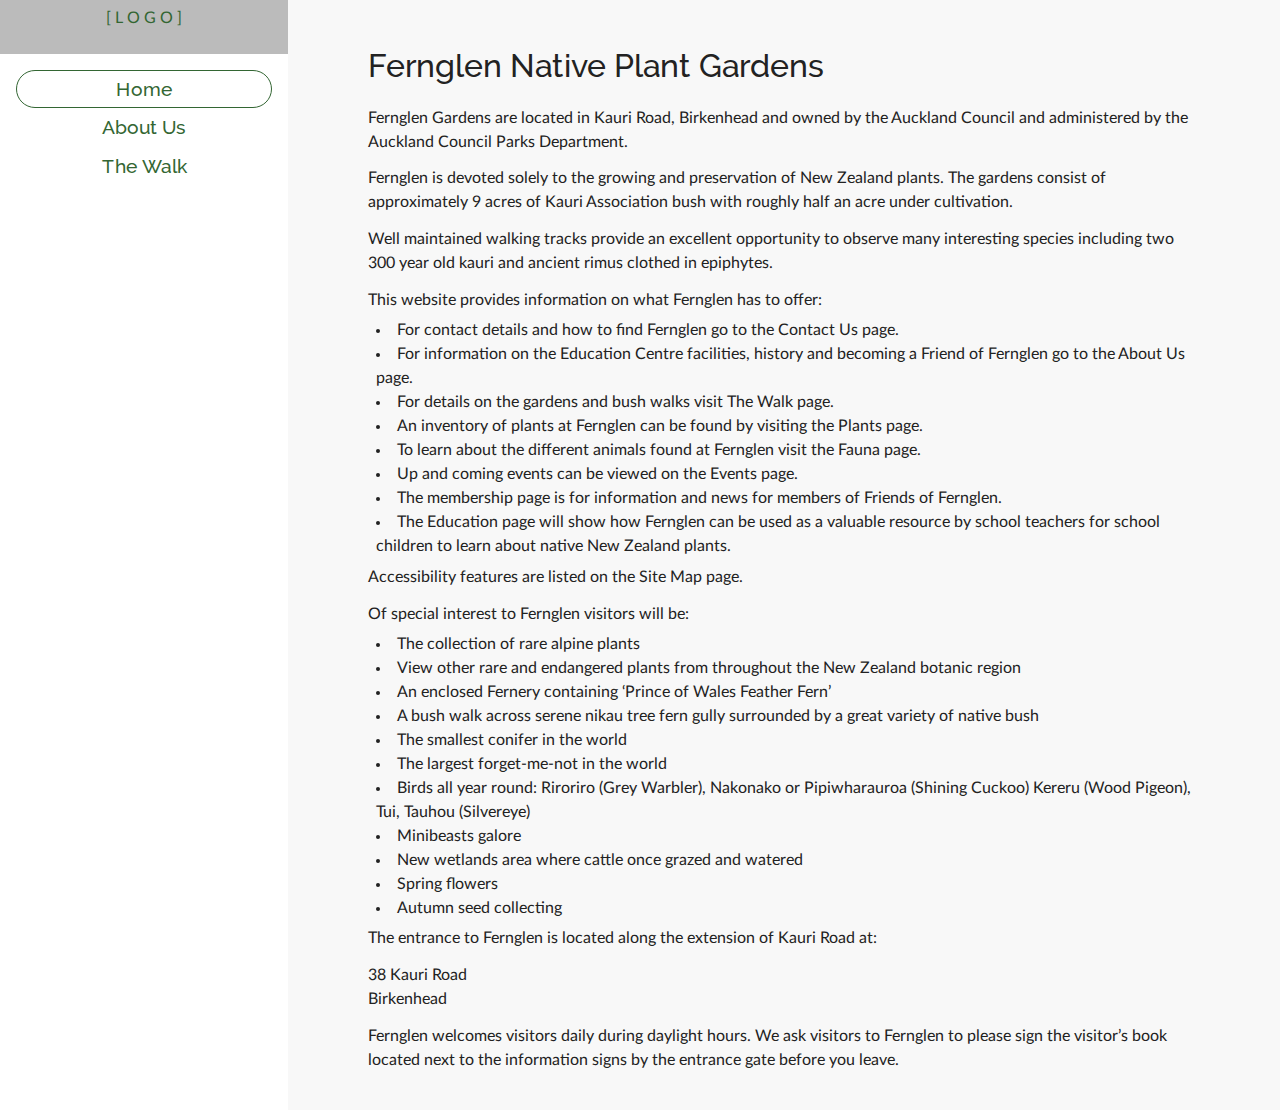
<file: index.html>
<!DOCTYPE html>
<html>

    <head>
        <meta http-equiv="Content-Type" content="text/html; charset=utf-8">
        <meta name="viewport" content="width=device-width, initial-scale=1, maximum-scale=1">
        <link rel="stylesheet" href="css/pure-0.6.1/base-min.css">
        <link rel="stylesheet" href="css/fernglen.css">
    </head>

    <body>
        <div id="aside">
            <div id="header">
                <p>[ L O G O ]</p>
            </div>
            <input type="checkbox" id="menutoggle-state" value="" />
            <div id="nav">
                <label for="menutoggle-state" id="menutoggle">
                    <div></div>
                    <div></div>
                    <div></div>
                </label>
                <ul id="sidemenu">
                    <li class="selected"><a href="./index.html">Home</a></li>
                    <li class="unselected"><a href="./about_us.html">About Us</a></li>
                    <li class="unselected"><a href="./walk.html">The Walk</a></li>
                </ul>
            </div>
        </div>
        <div id="main">
            <div id="article">
                <h1>Fernglen Native Plant Gardens</h1>
                
                <p>Fernglen Gardens are located in Kauri Road, Birkenhead and owned by the Auckland Council and administered by the Auckland Council Parks Department.</p>

<p>Fernglen is devoted solely to the growing and preservation of New Zealand plants. The gardens consist of approximately 9 acres of Kauri Association bush with roughly half an acre under cultivation.</p>

<p>Well maintained walking tracks provide an excellent opportunity to observe many interesting species including two 300 year old kauri and ancient rimus clothed in epiphytes.</p>

<p>This website provides information on what Fernglen has to offer:</p>

<ul>
<li>For contact details and how to find Fernglen go to the Contact Us page.</li>
<li>For information on the Education Centre facilities, history and becoming a Friend of Fernglen go to the About Us page.</li>
<li>For details on the gardens and bush walks visit The Walk page.</li>
<li>An inventory of plants at Fernglen can be found by visiting the Plants page.</li>
<li>To learn about the different animals found at Fernglen visit the Fauna page.</li>
<li>Up and coming events can be viewed on the Events page.</li>
<li>The membership page is for information and news for members of Friends of Fernglen.</li>
<li>The Education page will show how Fernglen can be used as a valuable resource by school teachers for school children to learn about native New Zealand plants.</li>
</ul>

<p>Accessibility features are listed on the Site Map page.</p>

<p>Of special interest to Fernglen visitors will be:</p>

<ul>
<li>The collection of rare alpine plants</li>
<li>View other rare and endangered plants from throughout the New Zealand botanic region</li>
<li>An enclosed Fernery containing &lsquo;Prince of Wales Feather Fern&rsquo;</li>
<li>A bush walk across serene nikau tree fern gully surrounded by a great variety of native bush</li>
<li>The smallest conifer in the world</li>
<li>The largest forget-me-not in the world</li>
<li>Birds all year round: Riroriro (Grey Warbler), Nakonako or Pipiwharauroa (Shining Cuckoo) Kereru (Wood Pigeon), Tui, Tauhou (Silvereye)</li>
<li>Minibeasts galore</li>
<li>New wetlands area where cattle once grazed and watered</li>
<li>Spring flowers</li>
<li>Autumn seed collecting</li>
</ul>

<p>The entrance to Fernglen is located along the extension of Kauri Road at:</p>

<p>38 Kauri Road<br />
Birkenhead</p>

<p>Fernglen welcomes visitors daily during daylight hours. We ask visitors to Fernglen to please sign the visitor&rsquo;s book located next to the information signs by the entrance gate before you leave.</p>

            </div>
        </div>
    </body>

</html>
</file>
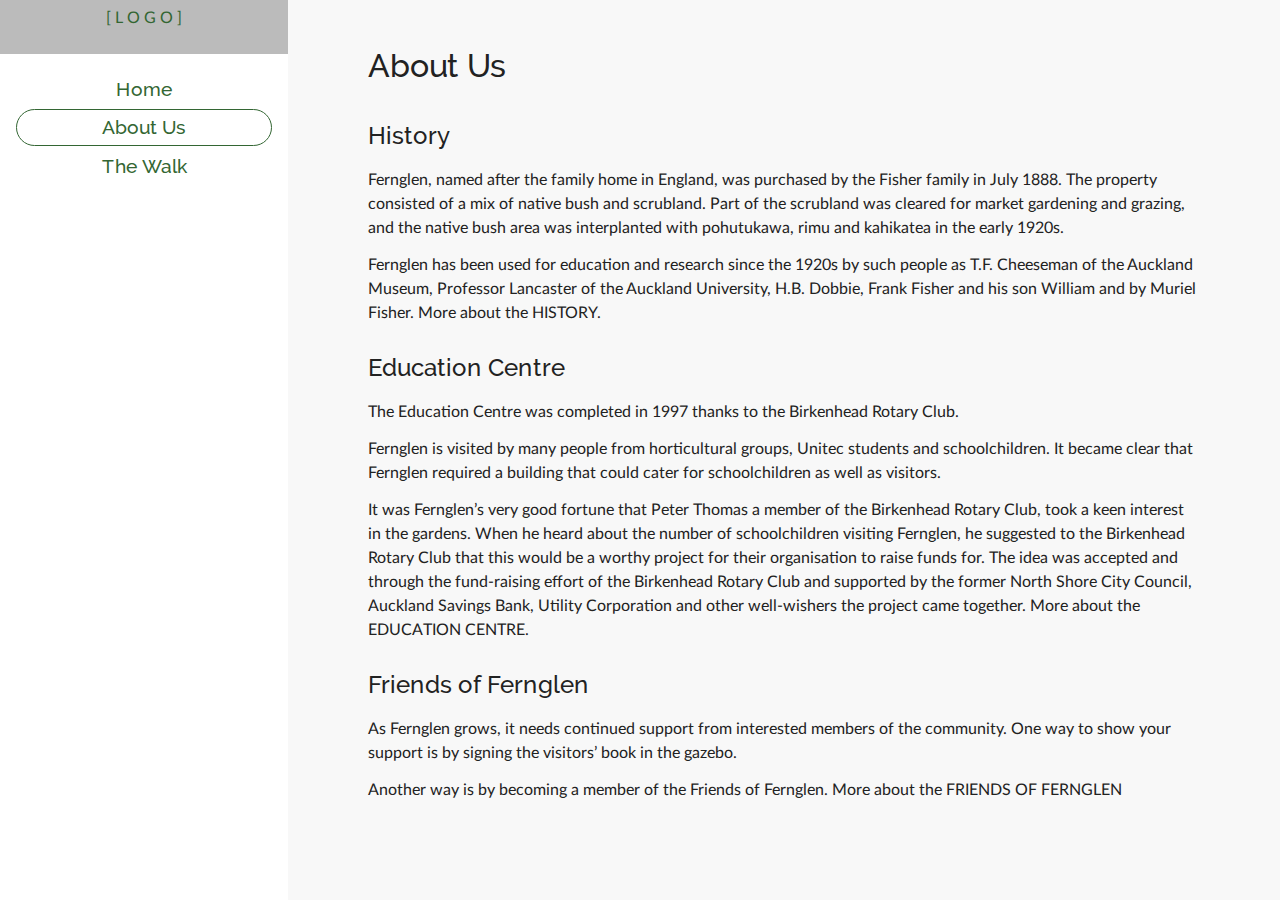
<file: about_us.html>
<!DOCTYPE html>
<html>

    <head>
        <meta http-equiv="Content-Type" content="text/html; charset=utf-8">
        <meta name="viewport" content="width=device-width, initial-scale=1, maximum-scale=1">
        <link rel="stylesheet" href="css/pure-0.6.1/base-min.css">
        <link rel="stylesheet" href="css/fernglen.css">
    </head>

    <body>
        <div id="aside">
            <div id="header">
                <p>[ L O G O ]</p>
            </div>
            <input type="checkbox" id="menutoggle-state" value="" />
            <div id="nav">
                <label for="menutoggle-state" id="menutoggle">
                    <div></div>
                    <div></div>
                    <div></div>
                </label>
                <ul id="sidemenu">
                    <li class="unselected"><a href="./index.html">Home</a></li>
                    <li class="selected"><a href="./about_us.html">About Us</a></li>
                    <li class="unselected"><a href="./walk.html">The Walk</a></li>
                </ul>
            </div>
        </div>
        <div id="main">
            <div id="article">
                <h1>About Us</h1>
                
                

<h2 id="history">History</h2>

<p>Fernglen, named after the family home in England, was purchased by the Fisher family in July 1888. The property consisted of a mix of native bush and scrubland. Part of the scrubland was cleared for market gardening and grazing, and the native bush area was interplanted with pohutukawa, rimu and kahikatea in the early 1920s.</p>

<p>Fernglen has been used for education and research since the 1920s by such people as T.F. Cheeseman of the Auckland Museum, Professor Lancaster of the Auckland University, H.B. Dobbie, Frank Fisher and his son William and by Muriel Fisher. More about the HISTORY.</p>

<h2 id="education-centre">Education Centre</h2>

<p>The Education Centre was completed in 1997 thanks to the Birkenhead Rotary Club.</p>

<p>Fernglen is visited by many people from horticultural groups, Unitec students and schoolchildren. It became clear that Fernglen required a building that could cater for schoolchildren as well as visitors.</p>

<p>It was Fernglen&rsquo;s very good fortune that Peter Thomas a member of the Birkenhead Rotary Club, took a keen interest in the gardens. When he heard about the number of schoolchildren visiting Fernglen, he suggested to the Birkenhead Rotary Club that this would be a worthy project for their organisation to raise funds for. The idea was accepted and through the fund-raising effort of the Birkenhead Rotary Club and supported by the former North Shore City Council, Auckland Savings Bank, Utility Corporation and other well-wishers the project came together. More about the EDUCATION CENTRE.</p>

<h2 id="friends-of-fernglen">Friends of Fernglen</h2>

<p>As Fernglen grows, it needs continued support from interested members of the community. One way to show your support is by signing the visitors’ book in the gazebo.</p>

<p>Another way is by becoming a member of the Friends of Fernglen. More about the FRIENDS OF FERNGLEN</p>

            </div>
        </div>
    </body>

</html>
</file>
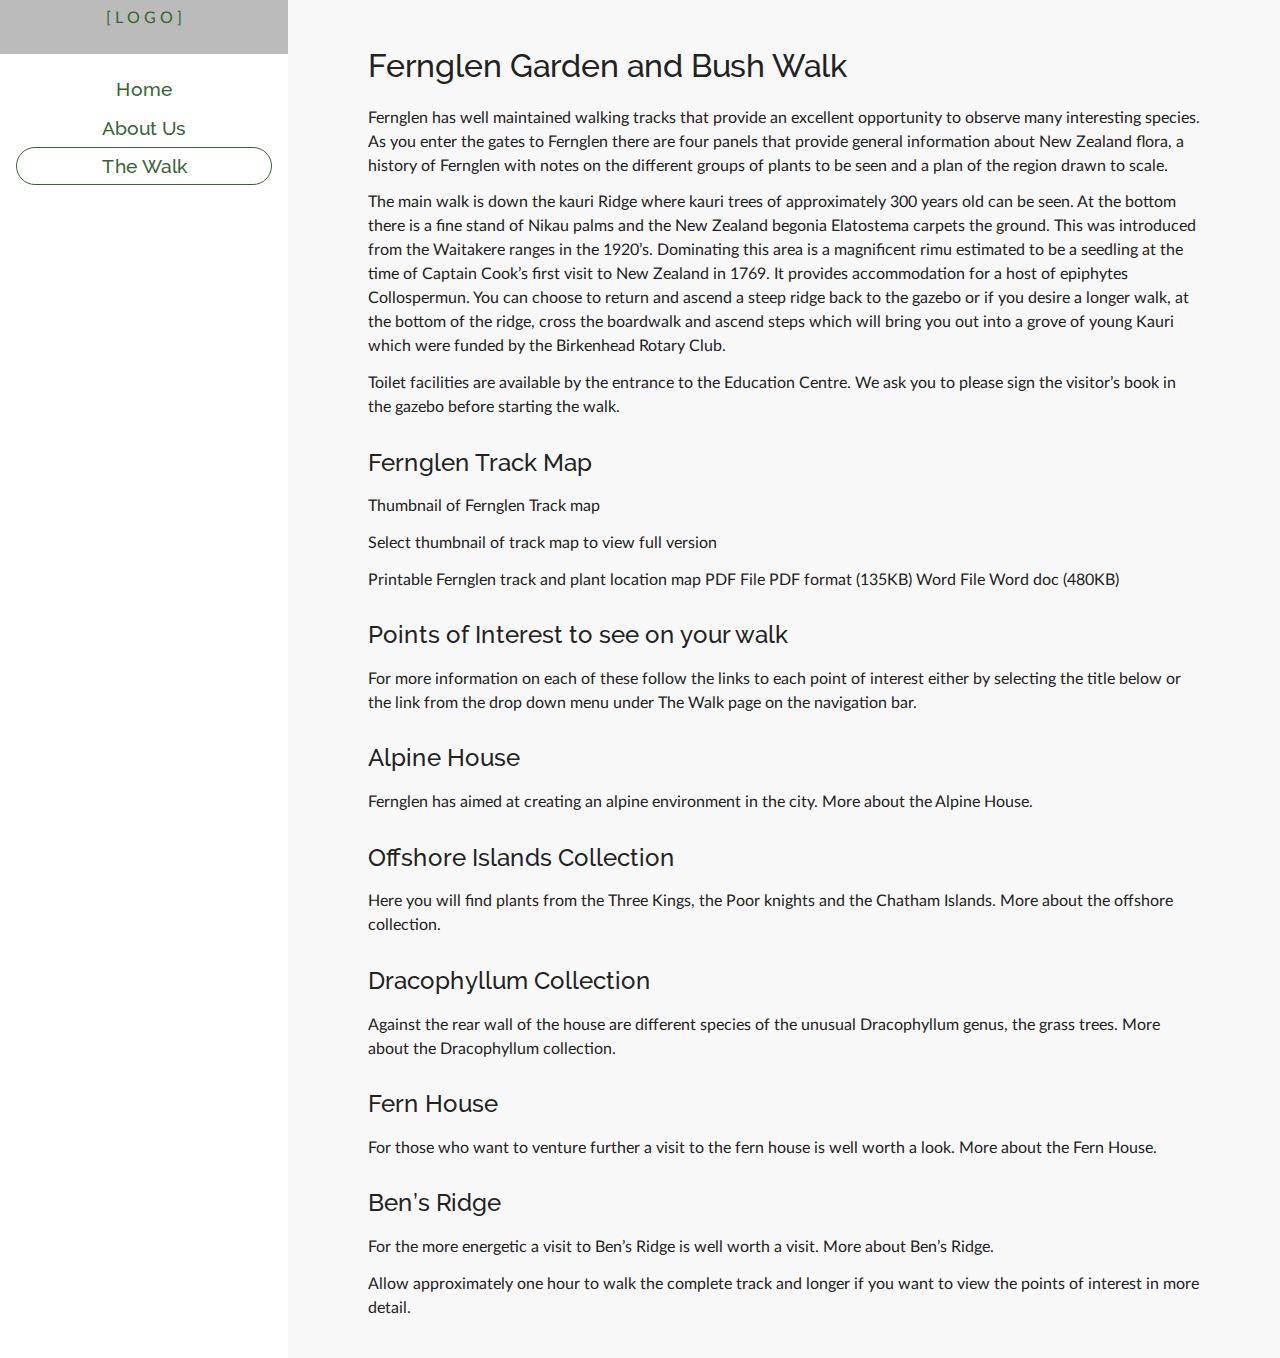
<file: walk.html>
<!DOCTYPE html>
<html>

    <head>
        <meta http-equiv="Content-Type" content="text/html; charset=utf-8">
        <meta name="viewport" content="width=device-width, initial-scale=1, maximum-scale=1">
        <link rel="stylesheet" href="css/pure-0.6.1/base-min.css">
        <link rel="stylesheet" href="css/fernglen.css">
    </head>

    <body>
        <div id="aside">
            <div id="header">
                <p>[ L O G O ]</p>
            </div>
            <input type="checkbox" id="menutoggle-state" value="" />
            <div id="nav">
                <label for="menutoggle-state" id="menutoggle">
                    <div></div>
                    <div></div>
                    <div></div>
                </label>
                <ul id="sidemenu">
                    <li class="unselected"><a href="./index.html">Home</a></li>
                    <li class="unselected"><a href="./about_us.html">About Us</a></li>
                    <li class="selected"><a href="./walk.html">The Walk</a></li>
                </ul>
            </div>
        </div>
        <div id="main">
            <div id="article">
                <h1>Fernglen Garden and Bush Walk</h1>
                
                

<p>Fernglen has well maintained walking tracks that provide an excellent opportunity to observe many interesting species. As you enter the gates to Fernglen there are four panels that provide general information about New Zealand flora, a history of Fernglen with notes on the different groups of plants to be seen and a plan of the region drawn to scale.</p>

<p>The main walk is down the kauri Ridge where kauri trees of approximately 300 years old can be seen. At the bottom there is a fine stand of Nikau palms and the New Zealand begonia Elatostema carpets the ground. This was introduced from the Waitakere ranges in the 1920&rsquo;s. Dominating this area is a magnificent rimu estimated to be a seedling at the time of Captain Cook&rsquo;s first visit to New Zealand in 1769. It provides accommodation for a host of epiphytes Collospermun. You can choose to return and ascend a steep ridge back to the gazebo or if you desire a longer walk, at the bottom of the ridge, cross the boardwalk and ascend steps which will bring you out into a grove of young Kauri which were funded by the Birkenhead Rotary Club.</p>

<p>Toilet facilities are available by the entrance to the Education Centre. We ask you to please sign the visitor&rsquo;s book in the gazebo before starting the walk.</p>

<h2 id="fernglen-track-map">Fernglen Track Map</h2>

<p>Thumbnail of Fernglen Track map</p>

<p>Select thumbnail of track map to view full version</p>

<p>Printable Fernglen track and plant location map
PDF File PDF format (135KB)
Word File Word doc (480KB)</p>

<h2 id="points-of-interest-to-see-on-your-walk">Points of Interest to see on your walk</h2>

<p>For more information on each of these follow the links to each point of interest either by selecting the title below or the link from the drop down menu under The Walk page on the navigation bar.</p>

<h2 id="alpine-house">Alpine House</h2>

<p>Fernglen has aimed at creating an alpine environment in the city.
More about the Alpine House.</p>

<h2 id="offshore-islands-collection">Offshore Islands Collection</h2>

<p>Here you will find plants from the Three Kings, the Poor knights and the Chatham Islands.
More about the offshore collection.</p>

<h2 id="dracophyllum-collection">Dracophyllum Collection</h2>

<p>Against the rear wall of the house are different species of the unusual Dracophyllum genus, the grass trees. More about the Dracophyllum collection.</p>

<h2 id="fern-house">Fern House</h2>

<p>For those who want to venture further a visit to the fern house is well worth a look. More about the Fern House.</p>

<h2 id="ben-s-ridge">Ben&rsquo;s Ridge</h2>

<p>For the more energetic a visit to Ben&rsquo;s Ridge is well worth a visit. More about Ben&rsquo;s Ridge.</p>

<p>Allow approximately one hour to walk the complete track and longer if you want to view the points of interest in more detail.</p>

            </div>
        </div>
    </body>

</html>
</file>
<file: css/fernglen.css>
/*--------------------------------------------------------------------------------------------------------------------*/
/* LAYOUT                                                                                                             */

* {
    box-sizing: border-box;
    margin: 0;
    padding: 0;
}

html {
    height: 100%;
}    
    
body {
    display: table;
    width: 100%;
    height: 100%;
}

#header {
    display: block;
    height: 54px;
}
#menutoggle-state {
    display: none;
}
#menutoggle {
    position: absolute;
    top: 0;
    left: 18em;
}
#nav {
    position: absolute;
    top: 0;
    left: -18em;
    width: 18em;
}
#menutoggle-state:checked + #nav {
    left: 0;
}
#sidemenu {
    padding: 1em 1em;
}

#main {
    display: table-row;
    height: 100%;
}
#article {
    margin: 0 auto;
    padding: 1em 0.5em;
}

@media screen and (min-width: 60rem) {

    #aside {
        display: table-cell;
        width:18em;
        vertical-align: top;
    }

    #nav {
        position: static;
    }

    #menutoggle {
        display: none;
    }

    #main {
        display: table-cell;
    }

    #article {
        max-width: 65em;
        padding: 2em 5em;
    }
}


/*--------------------------------------------------------------------------------------------------------------------*/
/* FONTS                                                                                                              */

@font-face {
    font-family: 'Lato';
    src: url('fonts/LatoLatin-Regular.eot'); /* IE9 Compat Modes */
    src: url('fonts/LatoLatin-Regular.eot?#iefix') format('embedded-opentype'), /* IE6-IE8 */
         url('fonts/LatoLatin-Regular.woff2') format('woff2'), /* Modern Browsers */
         url('fonts/LatoLatin-Regular.woff') format('woff'), /* Modern Browsers */
         url('fonts/LatoLatin-Regular.ttf') format('truetype');
    font-style: normal;
    font-weight: normal;
    text-rendering: optimizeLegibility;
}
@font-face {
    font-family: 'Lato';
    src: url('fonts/LatoLatin-Italic.eot'); /* IE9 Compat Modes */
    src: url('fonts/LatoLatin-Italic.eot?#iefix') format('embedded-opentype'), /* IE6-IE8 */
         url('fonts/LatoLatin-Italic.woff2') format('woff2'), /* Modern Browsers */
         url('fonts/LatoLatin-Italic.woff') format('woff'), /* Modern Browsers */
         url('fonts/LatoLatin-Italic.ttf') format('truetype');
    font-style: italic;
    font-weight: normal;
    text-rendering: optimizeLegibility;
}
@font-face {
    font-family: 'Lato';
    src: url('fonts/LatoLatin-Bold.eot'); /* IE9 Compat Modes */
    src: url('fonts/LatoLatin-Bold.eot?#iefix') format('embedded-opentype'), /* IE6-IE8 */
         url('fonts/LatoLatin-Bold.woff2') format('woff2'), /* Modern Browsers */
         url('fonts/LatoLatin-Bold.woff') format('woff'), /* Modern Browsers */
         url('fonts/LatoLatin-Bold.ttf') format('truetype');
    font-style: normal;
    font-weight: bold;
    text-rendering: optimizeLegibility;
}
@font-face {
    font-family: 'Lato';
    src: url('fonts/LatoLatin-BoldItalic.eot'); /* IE9 Compat Modes */
    src: url('fonts/LatoLatin-BoldItalic.eot?#iefix') format('embedded-opentype'), /* IE6-IE8 */
         url('fonts/LatoLatin-BoldItalic.woff2') format('woff2'), /* Modern Browsers */
         url('fonts/LatoLatin-BoldItalic.woff') format('woff'), /* Modern Browsers */
         url('fonts/LatoLatin-BoldItalic.ttf') format('truetype');
    font-style: italic;
    font-weight: bold;
}

@font-face {
    font-family: 'Raleway';
    src: url('fonts/raleway-regular-original.eot');
    src: url('fonts/raleway-regular-original.eot?#iefix') format('embedded-opentype'),
         url('fonts/raleway-regular-original.woff2') format('woff2'),
         url('fonts/raleway-regular-original.woff') format('woff'),
         url('fonts/raleway-regular-original.ttf') format('truetype');
    font-style: normal;
    font-weight: normal;
}
@font-face {
    font-family: 'Raleway';
    src: url('fonts/raleway-regular-italic-original.eot');
    src: url('fonts/raleway-regular-italic-original.eot?#iefix') format('embedded-opentype'),
         url('fonts/raleway-regular-italic-original.woff2') format('woff2'),
         url('fonts/raleway-regular-italic-original.woff') format('woff'),
         url('fonts/raleway-regular-italic-original.ttf') format('truetype');
    font-style: italic;
    font-weight: normal;
}
@font-face {
    font-family: 'Raleway';
    src: url('fonts/raleway-medium-original.eot');
    src: url('fonts/raleway-medium-original.eot?#iefix') format('embedded-opentype'),
         url('fonts/raleway-medium-original.woff2') format('woff2'),
         url('fonts/raleway-medium-original.woff') format('woff'),
         url('fonts/raleway-medium-original.ttf') format('truetype');
    font-style: normal;
    font-weight: 500;
}
@font-face {
    font-family: 'Raleway';
    src: url('fonts/raleway-medium-italic-original.eot');
    src: url('fonts/raleway-medium-italic-original.eot?#iefix') format('embedded-opentype'),
         url('fonts/raleway-medium-italic-original.woff2') format('woff2'),
         url('fonts/raleway-medium-italic-original.woff') format('woff'),
         url('fonts/raleway-medium-italic-original.ttf') format('truetype');
    font-style: italic;
    font-weight: 500;
}
@font-face {
    font-family: 'Raleway';
    src: url('fonts/raleway-bold-original.eot');
    src: url('fonts/raleway-bold-original.eot?#iefix') format('embedded-opentype'),
         url('fonts/raleway-bold-original.woff2') format('woff2'),
         url('fonts/raleway-bold-original.woff') format('woff'),
         url('fonts/raleway-bold-original.ttf') format('truetype');
    font-style: normal;
    font-weight: bold;
}
@font-face {
    font-family: 'Raleway';
    src: url('raleway-bold-italic-original.eot');
    src: url('raleway-bold-italic-original.eot?#iefix') format('embedded-opentype'),
         url('raleway-bold-italic-original.woff2') format('woff2'),
         url('raleway-bold-italic-original.woff') format('woff'),
         url('raleway-bold-italic-original.ttf') format('truetype');
    font-style: italic;
    font-weight: bold;
}


/*--------------------------------------------------------------------------------------------------------------------*/
/* STYLE                                                                                                              */

/* --- common --- */

body {
    font-family: 'Lato', 'Helvetica', 'sans-serif';
    background-color: transparent;
    line-height: 1.5em;
    color: #222;
}

/* --- header/logo --- */

#header {
    background-color: #bbb;
    color: #363;
    text-align: center;
}

/* --- side menu --- */

#sidemenu {
    background-color: white;
    border: 2px solid #363;
    border-left: none;
    border-radius: 0px 0px 10px 0px;
}
#sidemenu li {
    list-style: none;
    padding: 0;
}
#sidemenu .selected {
    border: 0.1em solid #363;
    border-radius: 2em;
}
#sidemenu .unselected {
    padding: 0.1em;
}
#sidemenu a {
    color: #363;
    font-family: 'Raleway', 'Helvetica', 'sans-serif';
    font-size: 1.2em;
    font-weight: 500;
    text-decoration: none;
    text-align: center;
    padding: 0.3em 0.6em;
    display: block;
}
#sidemenu a:hover {
    font-weight: bold;
}

/* --- side menu toggle --- */

#menutoggle {
    background-color: white;
    border: 2px solid #363;
    border-radius: 0px 5px 5px 0px;
    border-left: none;
    padding: 10px 10px;
}
#menutoggle:hover {
    border-color: black;
}
#menutoggle div {
    background-color: #363;
    width: 30px;
    height: 6px;
    margin: 3px 0px;
    border-radius: 5px;
}
#menutoggle:hover div {
    background-color: black;
}

/* --- side menu in wide format --- */

@media screen and (min-width: 60rem) {

    #aside {
        background-color: white;
    }

    #sidemenu {
        background-color: transparent;
        border: none;
        box-shadow: none;
    }
}

/* --- main content --- */

#main {
    background: #f8f8f8;
}

/* --- common styles --- */

h1 {
    font-family: 'Raleway', 'Helvetica', 'sans-serif';
    font-weight: 500;
    font-size: 2em;
    line-height: 1.1em;
    margin: 0;
    padding: 0.5em 0 0.5em 0;
}

h2 {
    font-family: 'Raleway', 'Helvetica', 'sans-serif';
    font-weight: 500;
    font-size: 1.5em;
    line-height: 1.1em;
    margin: 0;
    padding: 1em 0 0.5em 0;
}

p {
    padding: 0.4em 0;
}

li {
    list-style-position: inside;
    padding: 0 0 0 0.5em;
}
</file>
<file: css/pure-0.6.1/base-min.css>
/*!
Pure v0.6.1
Copyright 2013 Yahoo!
Licensed under the BSD License.
https://github.com/yahoo/pure/blob/master/LICENSE.md
*/
/*!
normalize.css v^3.0 | MIT License | git.io/normalize
Copyright (c) Nicolas Gallagher and Jonathan Neal
*/
/*! normalize.css v3.0.3 | MIT License | github.com/necolas/normalize.css */img,legend{border:0}legend,td,th{padding:0}html{font-family:sans-serif;-ms-text-size-adjust:100%;-webkit-text-size-adjust:100%}body{margin:0}article,aside,details,figcaption,figure,footer,header,hgroup,main,menu,nav,section,summary{display:block}audio,canvas,progress,video{display:inline-block;vertical-align:baseline}audio:not([controls]){display:none;height:0}[hidden],template{display:none}a{background-color:transparent}a:active,a:hover{outline:0}abbr[title]{border-bottom:1px dotted}b,optgroup,strong{font-weight:700}dfn{font-style:italic}h1{font-size:2em;margin:.67em 0}mark{background:#ff0;color:#000}small{font-size:80%}sub,sup{font-size:75%;line-height:0;position:relative;vertical-align:baseline}sup{top:-.5em}sub{bottom:-.25em}svg:not(:root){overflow:hidden}figure{margin:1em 40px}hr{box-sizing:content-box;height:0}pre,textarea{overflow:auto}code,kbd,pre,samp{font-family:monospace,monospace;font-size:1em}button,input,optgroup,select,textarea{color:inherit;font:inherit;margin:0}button{overflow:visible}button,select{text-transform:none}button,html input[type=button],input[type=reset],input[type=submit]{-webkit-appearance:button;cursor:pointer}button[disabled],html input[disabled]{cursor:default}button::-moz-focus-inner,input::-moz-focus-inner{border:0;padding:0}input{line-height:normal}input[type=checkbox],input[type=radio]{box-sizing:border-box;padding:0}input[type=number]::-webkit-inner-spin-button,input[type=number]::-webkit-outer-spin-button{height:auto}input[type=search]{-webkit-appearance:textfield;box-sizing:content-box}input[type=search]::-webkit-search-cancel-button,input[type=search]::-webkit-search-decoration{-webkit-appearance:none}fieldset{border:1px solid silver;margin:0 2px;padding:.35em .625em .75em}table{border-collapse:collapse;border-spacing:0}.hidden,[hidden]{display:none!important}.pure-img{max-width:100%;height:auto;display:block}
</file>
